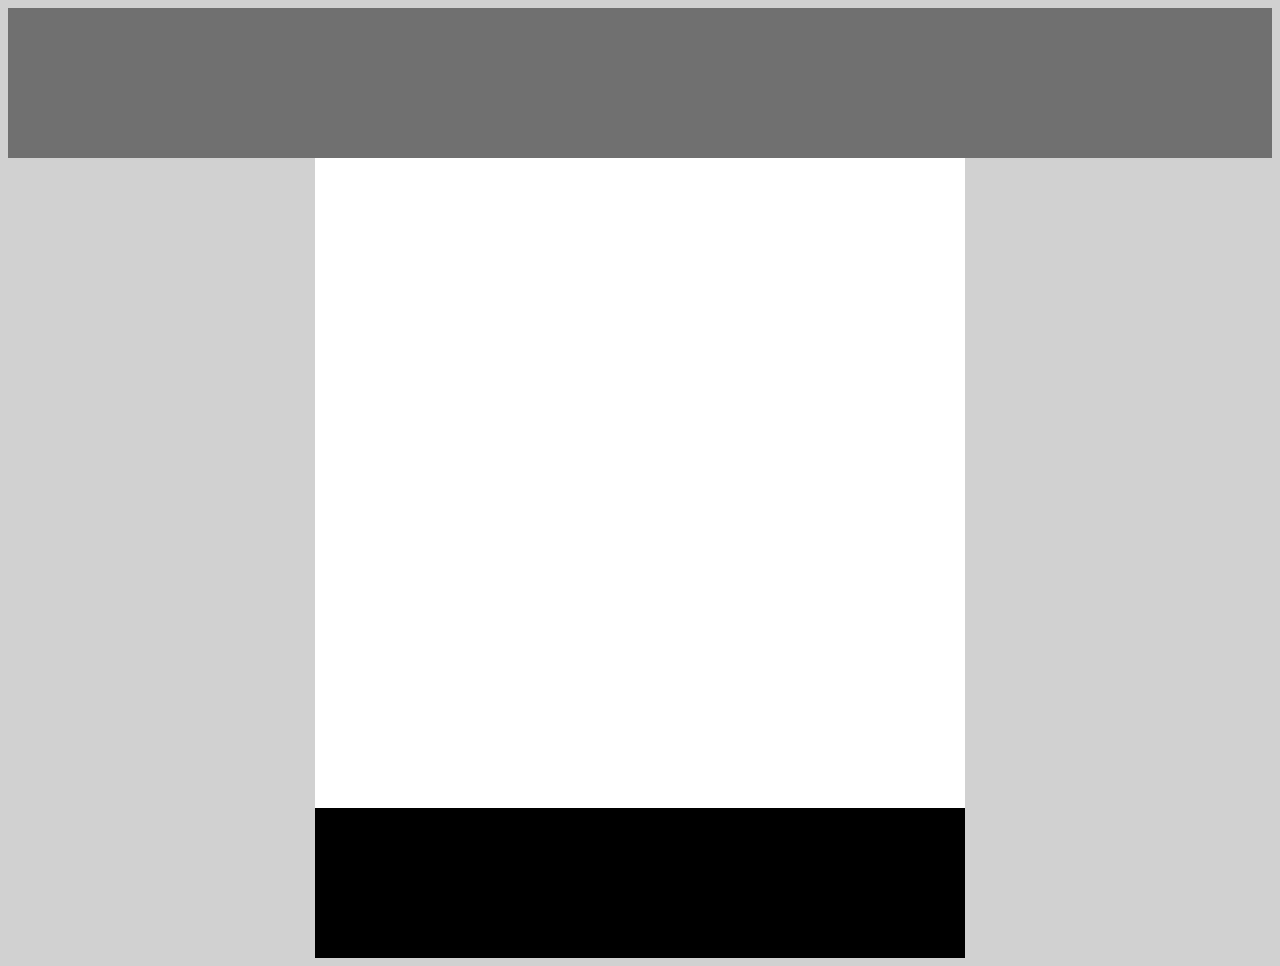
<file: drill-1/index.html>
<!DOCTYPE html>
<html lang="en">
  <head>
      <link rel="stylesheet" href="index.css" />
    <meta charset="UTF-8" />
    <meta http-equiv="X-UA-Compatible" content="IE=edge" />
    <meta name="viewport" content="width=device-width, initial-scale=1.0" />
    <title>Drill 1</title>
  </head>
  <body>
    <div class="one"></div>
    <div class="two"></div>
    <div class="three"></div>
  </body>
</html>
</file>
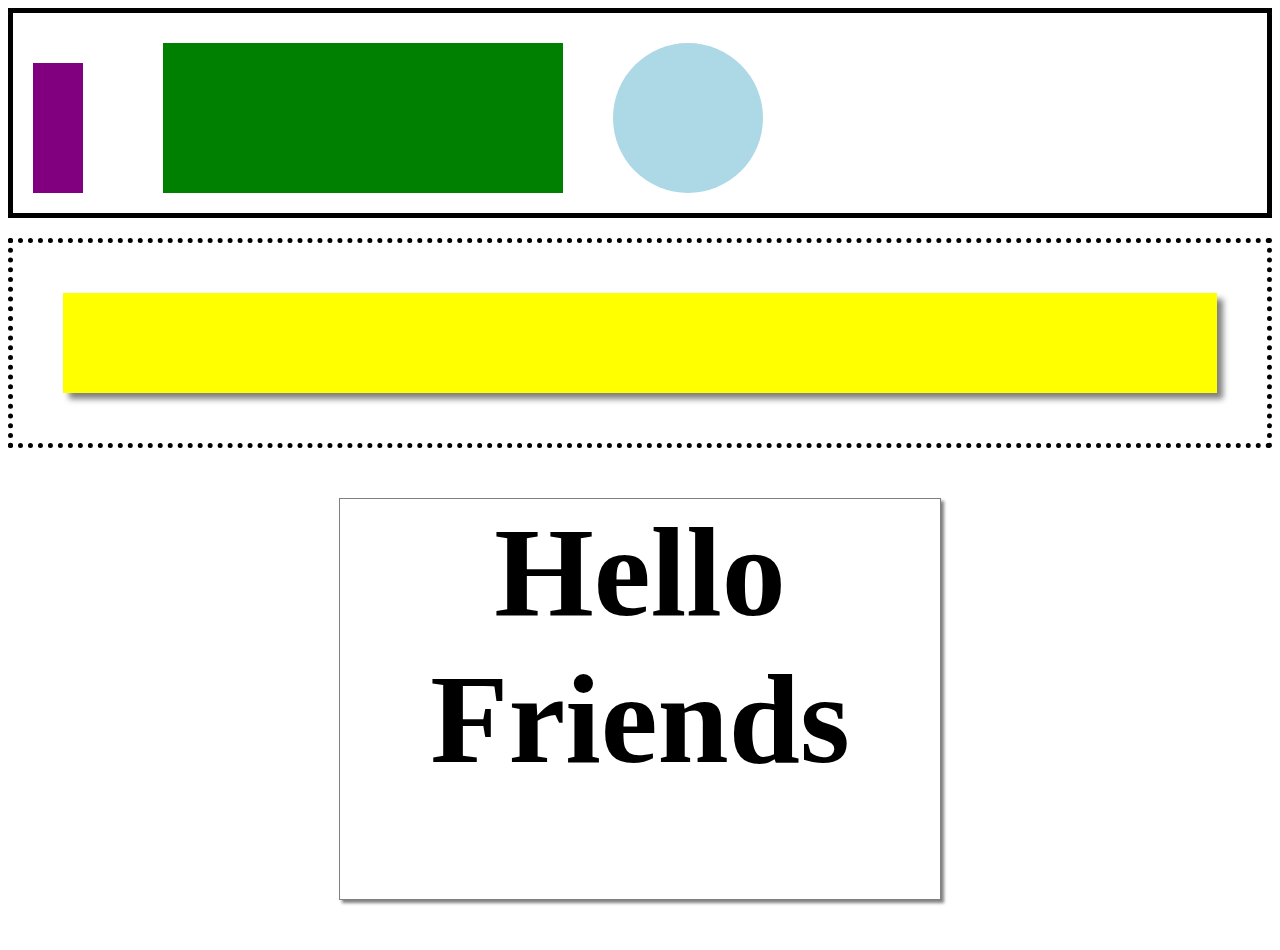
<file: drill-2/index.html>
<!DOCTYPE html>
<html lang="en">
  <head>
    <link rel="stylesheet" href="index.css" />
    <meta charset="UTF-8" />
    <meta http-equiv="X-UA-Compatible" content="IE=edge" />
    <meta name="viewport" content="width=device-width, initial-scale=1.0" />
    <title>Drill 2</title>
  </head>
  <body>
    <div class="top">
      <div class="purpleRec"></div>
      <div class="greenRec"></div>
      <div class="blueCirc"></div>
    </div>
    <div class="middle">
        <div class="yellowRec"></div>
    </div>
    <div class="bottom">
        <h1>Hello Friends</h1>
    </div>
  </body>
</html>
</file>
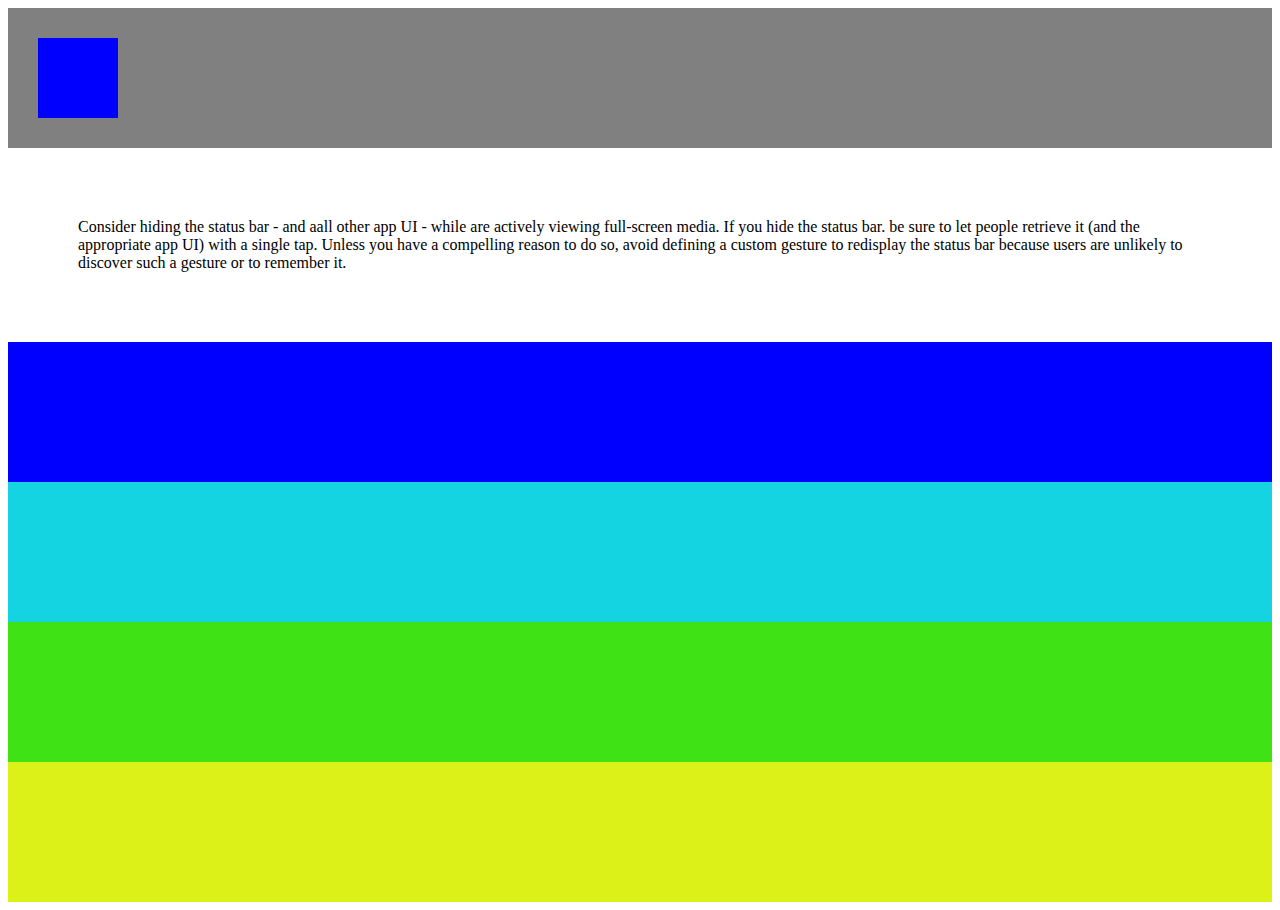
<file: drill-3/index.html>
<!DOCTYPE html>
<html lang="en">
  <head>
    <link rel="stylesheet" href="index.css" />
    <meta charset="UTF-8" />
    <meta http-equiv="X-UA-Compatible" content="IE=edge" />
    <meta name="viewport" content="width=device-width, initial-scale=1.0" />
    <title>Drill 3</title>
  </head>
  <body>
    <div class="gray">
      <div id="blueSquare"></div>
    </div>

    <div class="white">
      Consider hiding the status bar - and aall other app UI - while are
      actively viewing full-screen media. If you hide the status bar. be sure to
      let people retrieve it (and the appropriate app UI) with a single tap.
      Unless you have a compelling reason to do so, avoid defining a custom
      gesture to redisplay the status bar because users are unlikely to discover
      such a gesture or to remember it.
    </div>

    <div class="blue"></div>

    <div class="aqua"></div>

    <div class="green"></div>

    <div class="yellow"></div>
  </body>
</html>
</file>
<file: drill-1/index.css>
body {
    background-color: rgb(209, 209, 209) ;
}

.one {
    background: rgb(112, 112, 112);
    width: auto;
    height: 150px;
    margin-left: auto;
    margin-right: auto;
    padding: 0;
}

.two {
    background: white;
    width: 650px;
    height: 650px;
    padding: 0;
    margin-left: auto;
    margin-right: auto;
}

.three {
    background: black;
    width: 650px;
    height: 150px;
    padding: 0;
    margin-left: auto;
    margin-right: auto;
}
</file>
<file: drill-2/index.css>
.top {
  width: auto;
  height: 200px;
  border: solid black 5px;
}

.purpleRec {
  background-color: purple;
  width: 50px;
  height: 130px;
  margin-top: 50px;
  margin-left: 20px;
}

.greenRec {
  background-color: green;
  width: 400px;
  height: 150px;
  margin-top: -150px;
  margin-left: 150px;
}

.blueCirc {
  background-color: lightblue;
  width: 150px;
  height: 150px;
  margin-top: -150px;
  margin-left: 600px;
  border-radius: 50%;
}

.middle {
  width: auto;
  height: 200px;
  border: dotted black 5px;
  margin-top: 20px;
}

.yellowRec {
  background-color: yellow;
  width: auto;
  height: 100px;
  margin-left: 50px;
  margin-right: 50px;
  margin-top: 50px;
  margin-bottom: 50px;
  box-shadow: gray 6px 6px 6px;
}

.bottom {
  width: 600px;
  height: 400px;
  border: solid gray 1px;
  box-shadow: gray 3px 3px 3px;
  margin-top: 50px;
  margin-bottom: 50px;
  margin-left: auto;
  margin-right: auto;
  font-size: 48pt;
}

h1 {
  text-align: center;
  margin-top: auto;
  margin-bottom: auto;
}
</file>
<file: drill-3/index.css>
.gray {
  background-color: gray;
  width: auto;
  padding: 30px;
}

#blueSquare {
  background-color: blue;
  width: 20px;
  height: 20px;
  padding: 30px;
}

.white {
  width: auto;
  padding: 70px;
}

.blue {
  background-color: blue;
  width: auto;
  padding: 70px;
}

.aqua {
  background-color: rgb(21, 212, 226);
  width: auto;
  padding: 70px;
}

.green {
  background-color: rgb(62, 226, 21);
  width: auto;
  padding: 70px;
}

.yellow {
  background-color: rgb(220, 241, 23);
  width: auto;
  padding: 70px;
}
</file>
